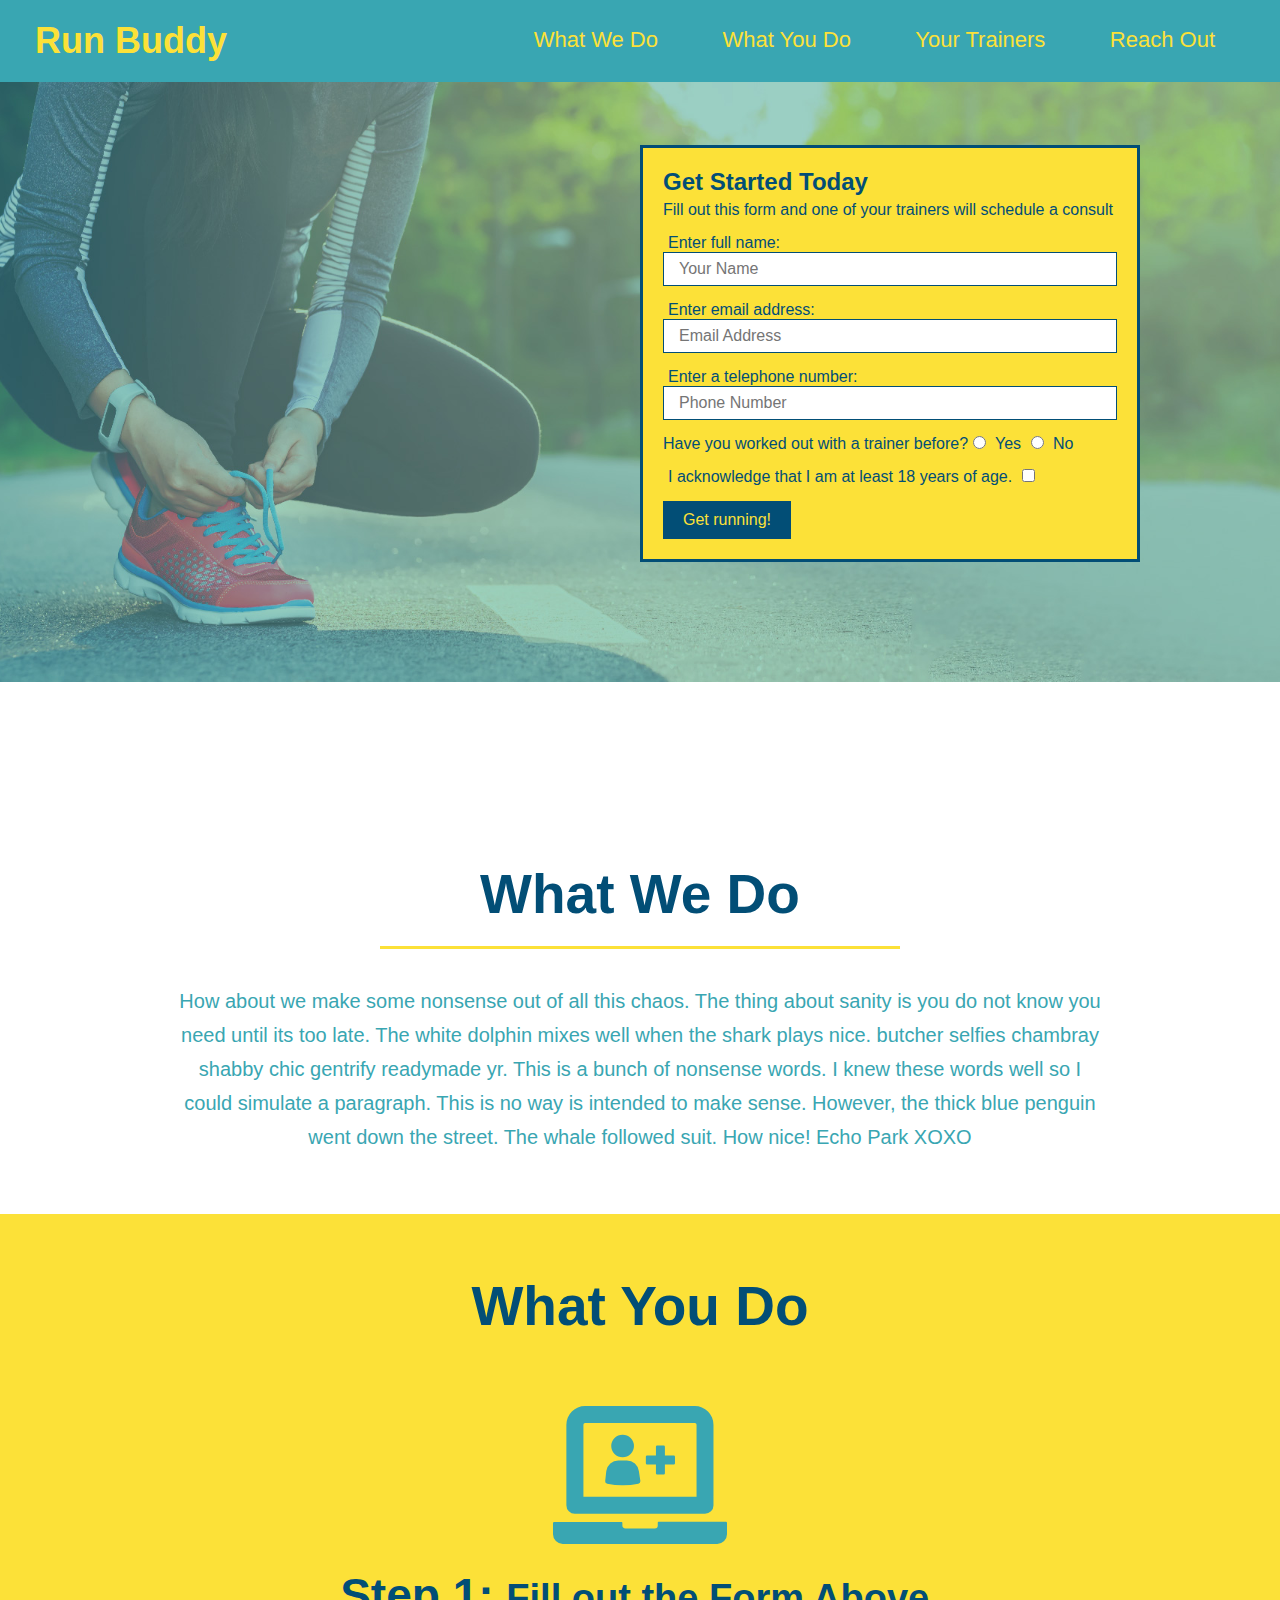
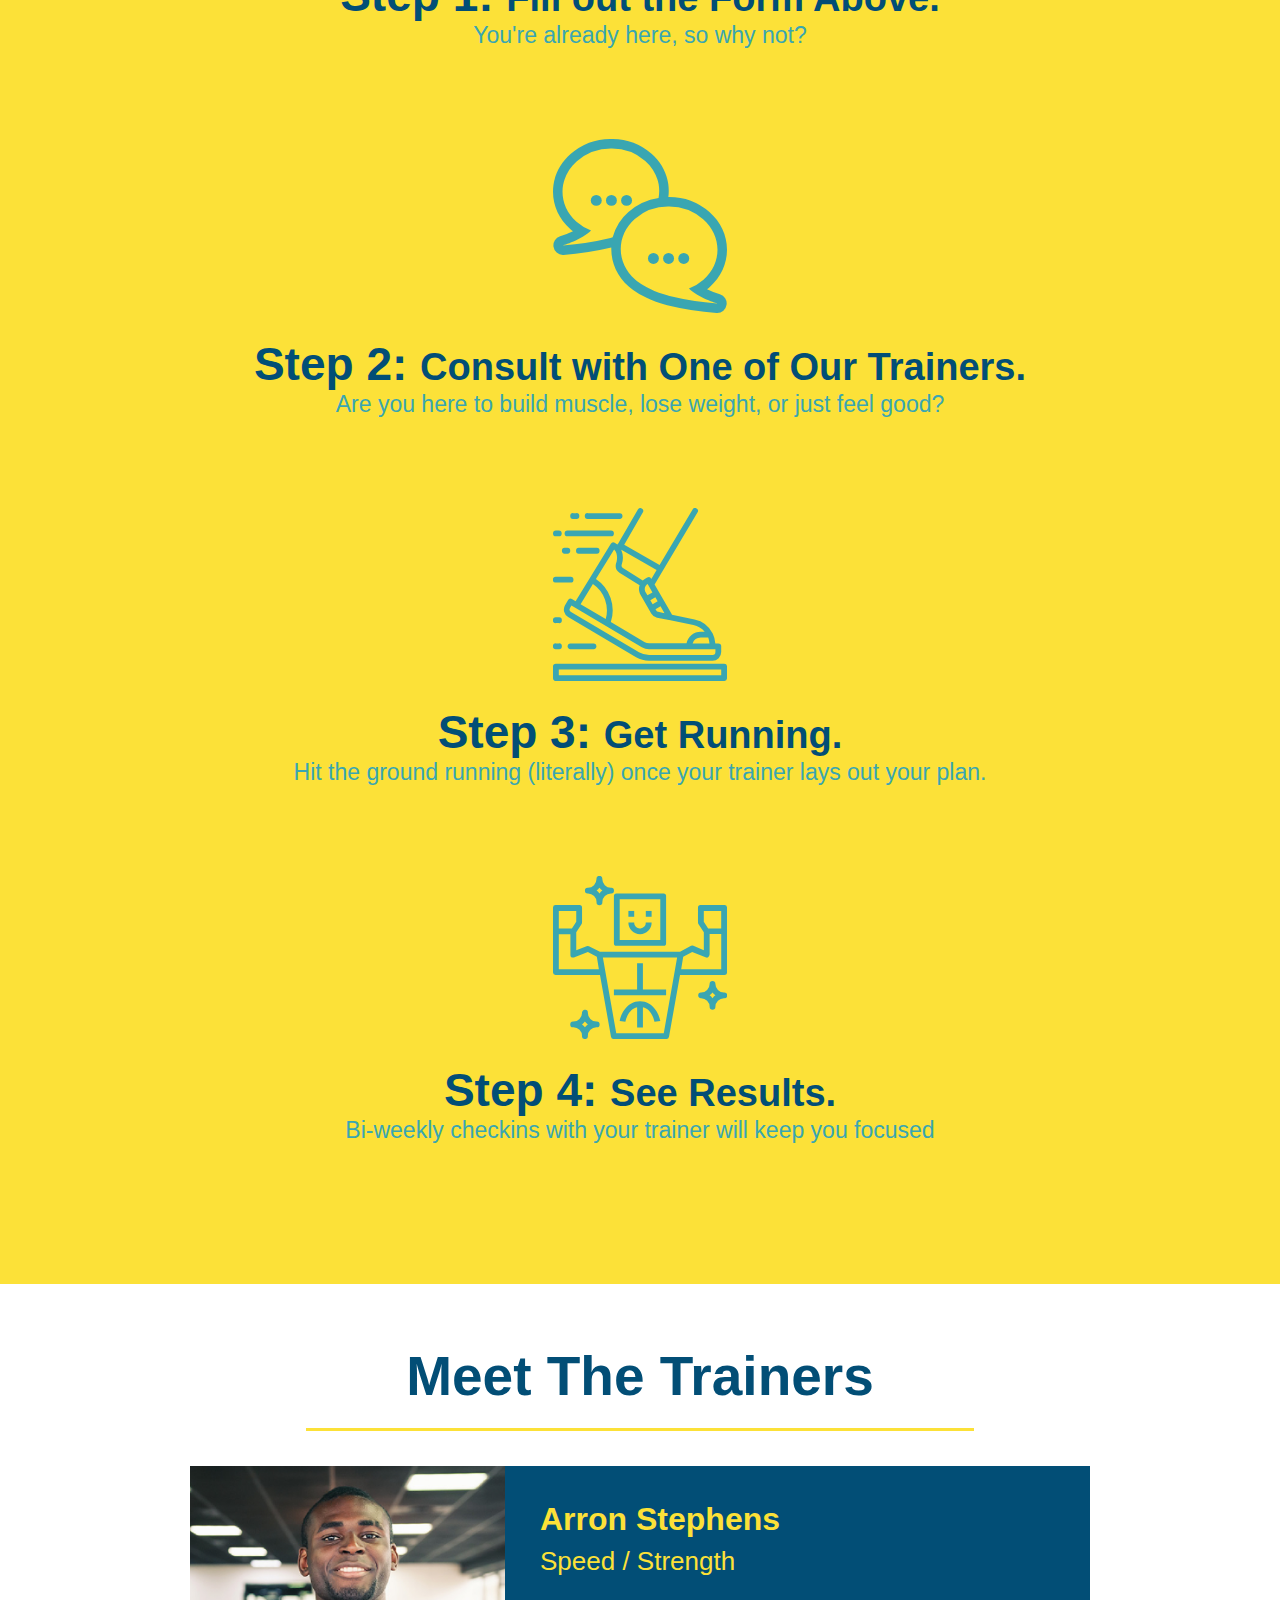
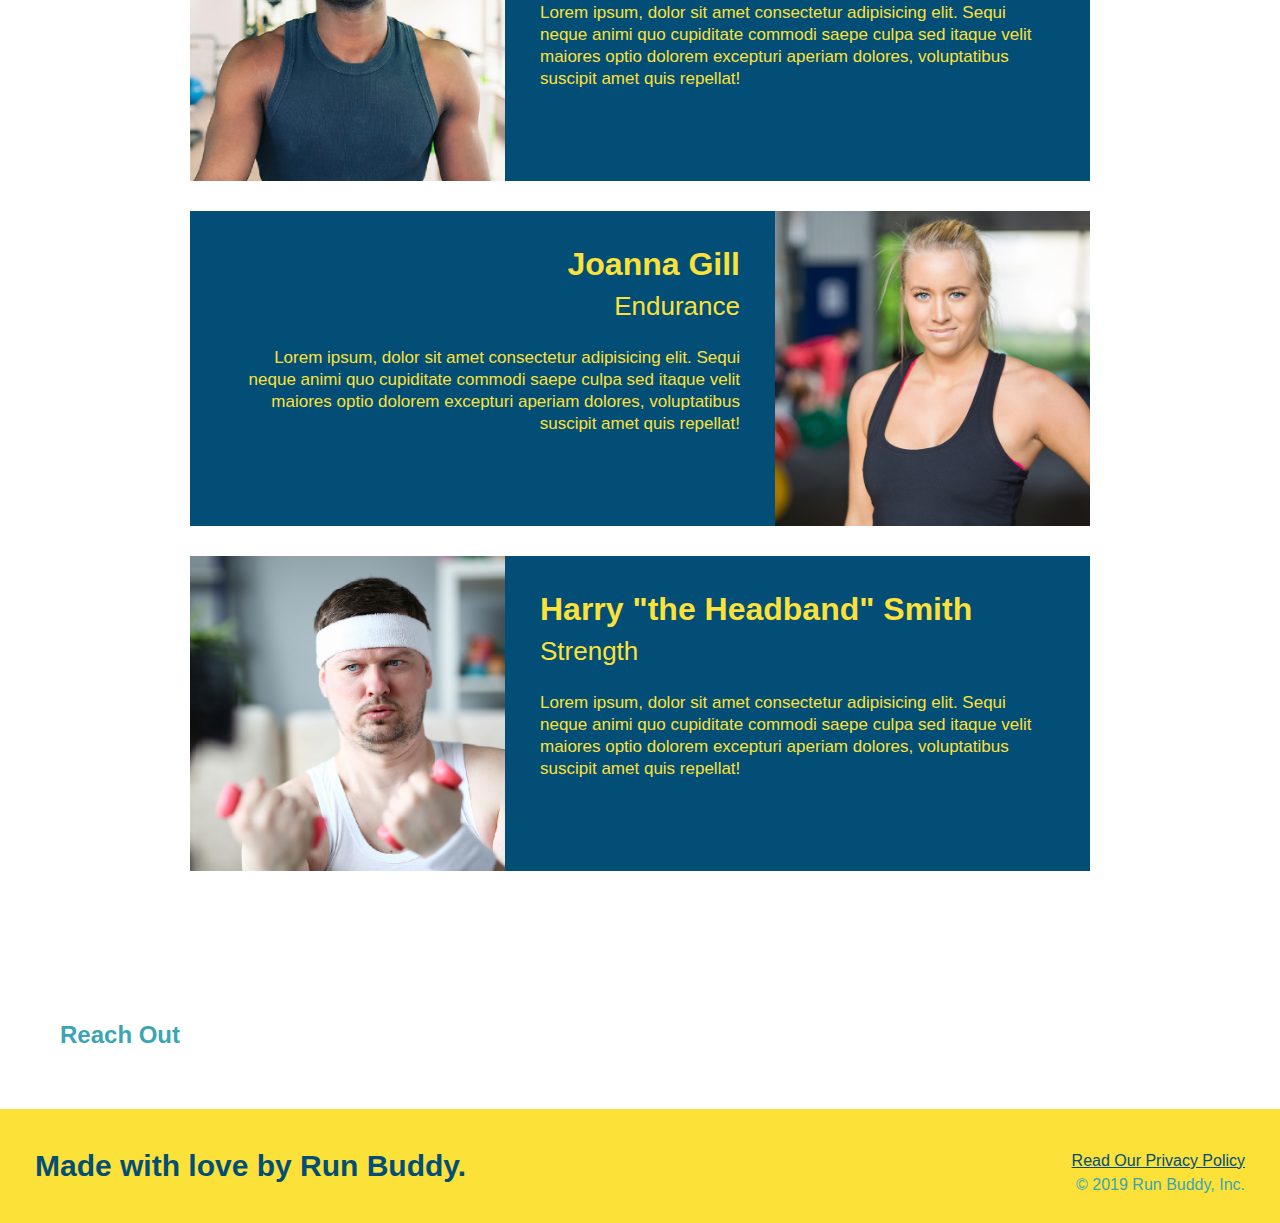
<file: index.html>
<!DOCTYPE html>
<html lang="en">
    <head>
        
        <link rel="stylesheet" href="./assets/css/style.css" />
<meta charset="UTF-8" />
<title>RUN BUDDY</title>
    </head>
<body>
    <header>
        <h1>
            <a>Run Buddy</a>
        </h1>
        <nav>
            <!-- Unordered list element -->
            <ul>
                <!-- List item element -->
            <li>
            <!-- Anchor element -->
            <a href="what-we-do">What We Do</a>
            </li>
            <li>
                <a href="what-you-do">What You Do</a>
            </li>
            <li>
                <a href="#your-trainers">Your Trainers</a>
            </li>
            <li>
                <a href="#reach-out"> Reach Out</a>
            </li>
        </ul>
        </nav>
    </header>
    
    <section class="hero">
        
        <div class="hero-form">

            <h3>Get Started Today</h3>
            <p>Fill out this form and one of your trainers will schedule a consult</p>
            <!-- Add form element -->
            <form>
                <label for="name">Enter full name:</label>
                <input type="text" placeholder="Your Name" name="name" id="name" class="form-input">
                <label for="email">Enter email address:</label>
                <input type="text" placeholder="Email Address" name="email" id="email" class="form-input">
                <label for="phone">Enter a telephone number:</label>
                <input type="text" placeholder="Phone Number" name="phone" id="phone" class="form-input">
                <p>
                    Have you worked out with a trainer before?
                    <input type="radio" name="trainer confirm" id="trainer-yes" />
                    <label for="trainer-yes">Yes</label>
                    <input type="radio" name="trainer-confirm" id="trainer-no" />
                    <label for="trainer-no">No</label>
                </p>
                <p>
                 <label for="checkbox" >
                     I acknowledge that I am at least 18 years of age.
                 </label> 
                 <input type="checkbox" name="age-confirm" id="checkbox" />  
                </p>
                <button type="submit">
                   Get running!
                </button>
            </form>
        </div>
    </section>

<!-- hero/jumbotron -->
<section>
</section>

<!-- "what we do" section -->

<section id="what-we-do" class="intro">
   <h2 class="section-title primary-border">What We Do</h2>
    <p>
       How about we make some nonsense out of all this chaos. The thing about sanity is you do not know you need until its too late. The white dolphin mixes well when the shark plays nice. butcher selfies chambray shabby chic gentrify readymade yr. This is a bunch of nonsense words. I knew these words well so I could simulate a paragraph. This is no way is intended to make sense. However, the thick blue penguin went down the street. The whale followed suit. How nice! Echo Park XOXO
    </p>
</section>
   
<!-- "what you do" -->
<section id="what-you-do" class="steps">
    <h2 class="section-title primary-border">What You Do</h2>

    <div>
        <!-- insert this img element -->
        <img src="./assets/images/step-1.svg" alt="" />
        <h3>Step 1: <span>Fill out the Form Above.</span></h3>
        <p>You're already here, so why not?</p>
    </div>

    <div>
        <img src="./assets/images/step-2.svg" alt="" />
        <h3>Step 2: <span>Consult with One of Our Trainers.</span></h3>
        <p>Are you here to build muscle, lose weight, or just feel good?</p>
    </div>

    <div>
        <img src="./assets/images/step-3.svg" alt="" />
        <h3>Step 3: <span>Get Running.</span></h3>
        <p>Hit the ground running (literally) once your trainer lays out your plan.</p>
    </div>

    <div>
        <img src="./assets/images/step-4.svg" alt="" />
        <h3>Step 4: <span>See Results.</span></h3>
        <p>Bi-weekly checkins with your trainer will keep you focused</p>
    </div>
    
</section>

<!-- "meet the trainers -->

<section id="your-trainers" class="trainers">
    <h2 class="section-title primary-border">
        Meet The Trainers</h2>
    <article class="trainer">
        <img src="./assets/images/trainer-1.jpg" alt="Arron Stephens in his workout clothes, ready to pump iron" />
        <div class="trainer-bio text-left">
            <h3>Arron Stephens</h3>
            <h4>Speed / Strength</h4>
            <p>
                Lorem ipsum, dolor sit amet consectetur adipisicing elit. Sequi neque animi quo cupiditate commodi saepe culpa sed
                itaque velit maiores optio dolorem excepturi aperiam dolores, voluptatibus suscipit amet quis repellat!
            </p>
        </div>
    </article>
   
    <article class="trainer">
        <div class="trainer-bio text-right">
            <h3>Joanna Gill</h3>
            <h4>Endurance</h4>
            <p>
                Lorem ipsum, dolor sit amet consectetur adipisicing elit. Sequi neque animi quo cupiditate commodi saepe culpa sed
                itaque velit maiores optio dolorem excepturi aperiam dolores, voluptatibus suscipit amet quis repellat!
            </p>
        </div>
        <img src="./assets/images/trainer-2.jpg" alt="Joanna Gill cooling off after a workout" />
    </article>

    <article class="trainer">
        <img src="./assets/images/trainer-3.jpg" alt="Harry Smith wearing a headband and lifting comically small pink weights" />
        <div class="trainer-bio text-left">
            <h3>Harry "the Headband" Smith</h3>
            <h4>Strength</h4>
            <p>
                Lorem ipsum, dolor sit amet consectetur adipisicing elit. Sequi neque animi quo cupiditate commodi saepe culpa sed
                itaque velit maiores optio dolorem excepturi aperiam dolores, voluptatibus suscipit amet quis repellat! 
            </p>
        </div>
    </article>
</section>

<!-- "reach out" section -->
<section id="reach out">
    <h2>Reach Out</h2>
</section>

</body>

<!-- footer -->
<footer>
    <h2>Made with love by Run Buddy.</h2>
    <div>
        <a href="#">Read Our Privacy Policy</a><br />
        &copy; 2019 Run Buddy, Inc.
    </div>
</footer>
</html>
</file>
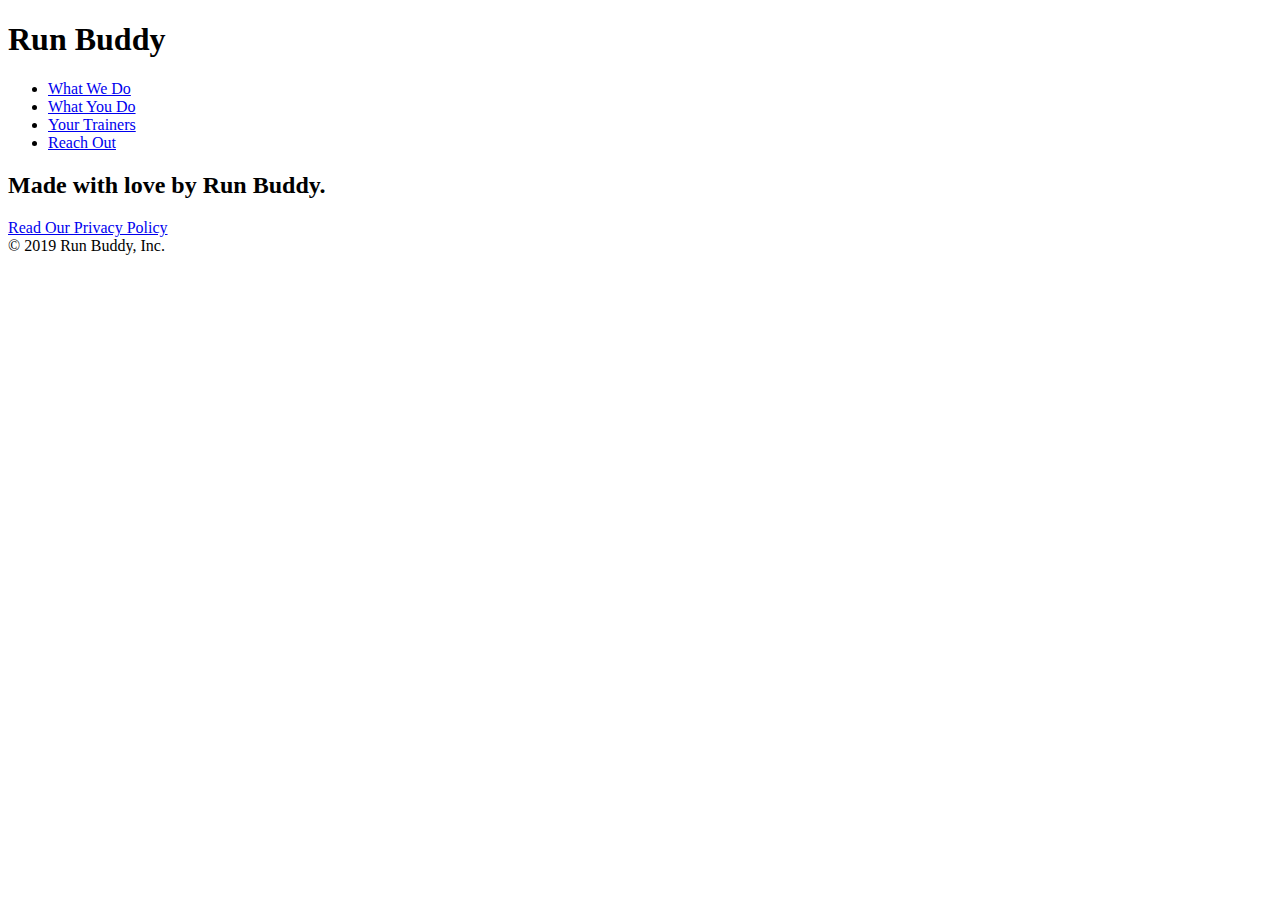
<file: privacy-policy.html>
<!DOCTYPE html>
<html lang="en">
    <head>
        <meta charset="UTF-8" />
        <title>Privacy Policy - Run Buddy</title>
    </head>
    <body>
    </body>
    </html>

    <header>
        <h1>
            <a>Run Buddy</a>
        </h1>
        <nav>
            <!-- Unordered list element -->
            <ul>
                <!-- List item element -->
            <li>
            <!-- Anchor element -->
            <a href="./index.html#what-we-do">What We Do</a>
            </li>
            <li>
                <a href="./index.html#what-you-do">What You Do</a>
            </li>
            <li>
                <a href="./index.html#your-trainers">Your Trainers</a>
            </li>
            <li>
                <a href="./index.html#reach-out">Reach Out</a>
            </li>
          </ul>
        </nav>
    </header>
    <section class="hero">
        
    </section>

 <footer>
    <h2>Made with love by Run Buddy.</h2>
    <div>
        <a href="#">Read Our Privacy Policy</a><br />
        &copy; 2019 Run Buddy, Inc.
    </div>
  </footer>
</file>
<file: assets/css/style.css>
* {
    margin: 0;
    padding: 0;
    box-sizing: border-box;
}
body {
    color: #39a6b2;
    font-family: Helvetica, Arial, sans-serif;
}
    header {
        padding: 20px 35px;
        background-color: #39a6b2
    }
    h1 {
        font-weight: bold;
        font-size: 36px;
        color: #fce138;
        margin: 0;
        display: inline;
    }
    header a {
        text-decoration: none;
        color: #fce138;
    }
    header nav {
        float: right;
        margin: 7px 0;
    }
    header nav ul li {
        display: inline;
    }
    header nav ul li a {
        margin: 0 30px;
        font-weight: lighter;
        font-size: 22px;
    }
    
    
    footer {
        background: #fce138;
        width: 100%;
        padding: 40px 35px;
    }
    footer h2 {
        display: inline;
        color: #024e76;
        font-size: 30px;
        margin: 0;
    }
    footer div {
        float: right;
        line-height: 1.5;
        text-align: right;
    }
    footer a {
        color: #024e76;
    }
    section {
        padding: 60px;
    }

    /* Hero Style Start */
    .hero {
        background-image: url("../images/hero-bg.jpg");
        height: 600px;
        background-size: cover;
        background-position: center;
        position: relative;
    }
    .hero-form {
        background-color: #fce138;
        padding: 20px;
        width: 500px;
        color: #024e76;
    }
    .hero-form {
        ...
        border-style: solid;
        border-width: 3px;
        border-color: #024e76;
    }
    .hero-form {
        border: 3px solid #024e76;
        background-color: #fce138;
        padding: 20px;
        width: 500px;
        color: #024e76;
        position: absolute;
        bottom: 120px;
        right: 140px;
    }
    .hero-form h3 {
        font-size: 24px;
        margin: 0;
    }

    .hero-form p {
        margin: 5px 0 15px 0;
    }

.form-input {
    border: 1px solid #024e76;
    display: block;
    padding: 7px 15px;
    font-size: 16px;
    color: #024e76;
    width: 100%;
    margin-bottom: 15px;
}

.hero-form label {
    margin: 0 5px;
}

.hero-form button {
    color: #fce138;
    background-color: #024e76;
    border: none;
    padding: 10px 20px;
    font-size: 16px;
}
.intro {
    text-align: center;
}
.intro p {
    line-height: 1.7;
    color: #39a6b2;
    width: 80%;
    margin: 0 auto;
    font-size: 20px;
}
.steps {
    text-align: center;
    background: #fce138;
}
.section-title {
    font-size: 55px;
    color: #024e76;
    margin-bottom: 35px;
    padding: 0 100px 20px 100px;
    display: inline-block;
    border-bottom: 3px solid;
}
.primary-border {
    border-color: #fce138;
}
.secondary-border {
    border-color: #39a6b2;
}
.steps div {
    margin-bottom: 80px;
}
.steps img {
    width: 15%;
    margin: 10px 0;
}
.steps h3 {
    color: #024e76;
    font-size: 46px;
    margin-top: 10px;
}
.steps p {
    color: #39a6b2;
    font-size: 23px;
}
.steps span {
    font-size: 38px;
}
.trainers {
    text-align: center;
}
.trainer {
    width: 900px;
    overflow: auto;
    margin: 0 auto 30px auto;
    background: #024e76;
    color: #fce138;
}
.trainer img {
    width: 35%;
    float: left;
}

.trainer-bio {
    padding: 35px;
    float: left;
    width: 65%;
}
.text-left {
text-align: left;
}
.text-right {
    text-align: right;
}
.trainer-bio h3 {
    font-size: 32px;
    margin-bottom: 8px;
}
.trainer-bio h4 {
    font-weight: lighter;
    font-size: 26px;
    margin-bottom: 25px;
}
.trainer-bio p {
    font-size: 17px;
    line-height: 1.3;
}
</file>
